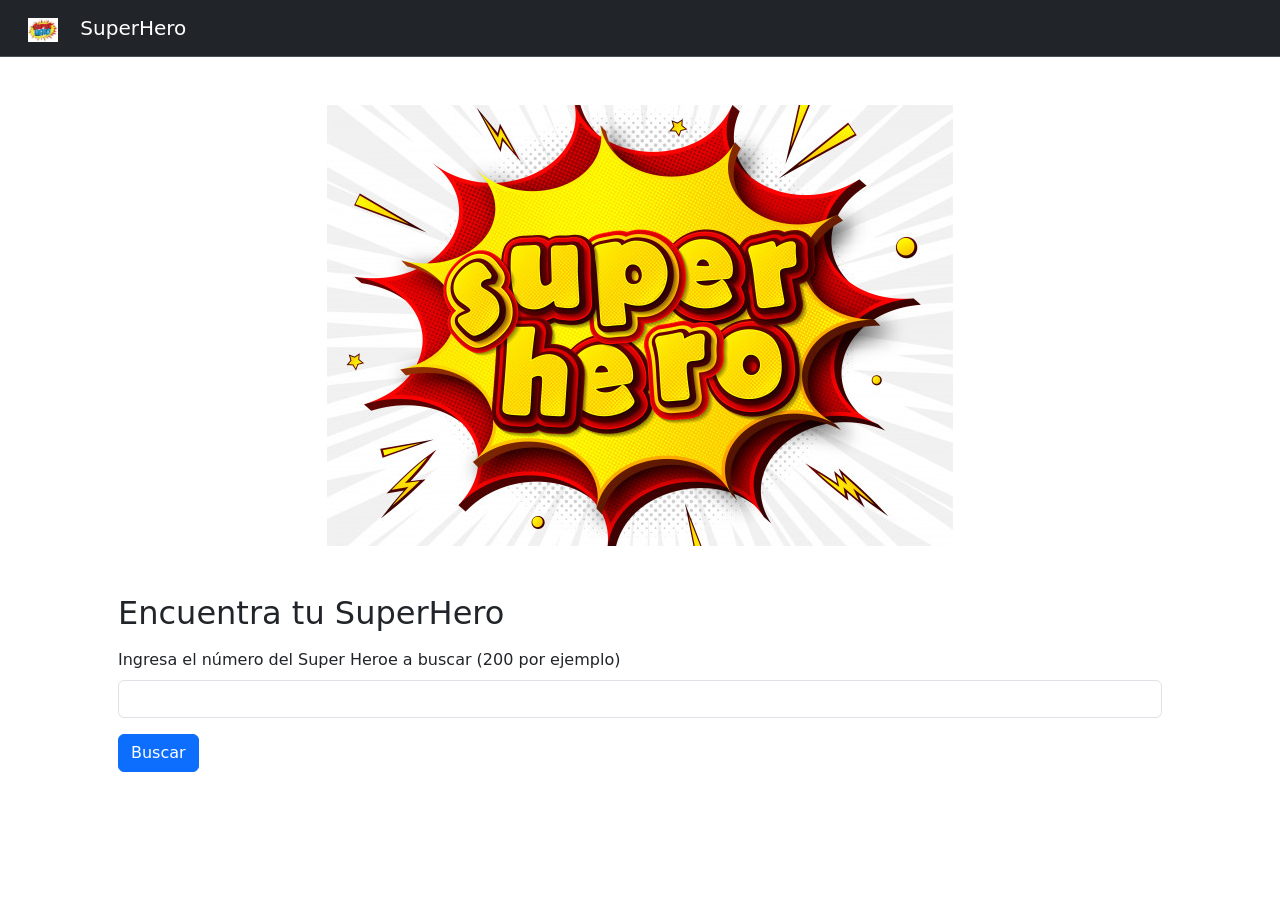
<file: M4 prueba/index.html>
<!DOCTYPE html>
<html lang="en">

<head>
  <meta charset="UTF-8" />
  <meta name="viewport" content="width=device-width, initial-scale=1.0" />
  <link rel="icon" type="image/x-icon" href="./assets/img/favicon.ico" />
  <link href="https://cdn.jsdelivr.net/npm/bootstrap@5.3.3/dist/css/bootstrap.min.css" rel="stylesheet"
    integrity="sha384-QWTKZyjpPEjISv5WaRU9OFeRpok6YctnYmDr5pNlyT2bRjXh0JMhjY6hW+ALEwIH" crossorigin="anonymous" />
  <link rel="stylesheet" href="./assets/css/style.css" />
  <title>SUPER HERO</title>
</head>

<body>
  <header>
    <nav class="navbar bg-dark border-bottom border-body" data-bs-theme="dark">
      <div class="container-fluid">
        <a class="navbar-brand ms-3" href="#">
          <img src="./assets/img/sh2.jpg" alt="icono" width="30" height="24" />
          <span class="ms-3">SuperHero</span>
        </a>
      </div>
    </nav>
  </header>
  <main>
    <section class="hero container d-flex justify-content-center my-5">
      <img src="./assets/img/sh1.jpg" alt="fondo super" class="hero__imagen" />
    </section>
    <section class="formulario-contenedor container px-5">
      <h2 class="mb-3">Encuentra tu SuperHero</h2>
      <form action="" id="formulario">
        <div class="mb-3">
          <label for="superHeroNumber" class="form-label">Ingresa el número del Super Heroe a buscar (200 por ejemplo)</label>
          <input type="text" class="form-control" id="superHeroNumber" />
          <p class="errorNumero"></p>
        </div>
        <div class="mb-3">
          <button type="submit" class="btn btn-primary mb-3">Buscar</button>
        </div>
      </form>
    </section>
    <section id="found" class="resultados container d-none my-5">
      <h4 class="mb-3">SuperHero Encontrado!</h4>
      <div class="row resultados d-none">
        <article class="col-6">
          <div id="info"></div>
        </article>
        <div id="chartContainer" class="col-6"></div>
      </div>
    </section>
    <br id="move" />
  </main>

  <script src="https://code.jquery.com/jquery-3.7.1.min.js"
    integrity="sha256-/JqT3SQfawRcv/BIHPThkBvs0OEvtFFmqPF/lYI/Cxo=" crossorigin="anonymous"></script>
  <script src="https://cdn.canvasjs.com/ga/canvasjs.min.js"></script>
  <script src="https://cdn.jsdelivr.net/npm/bootstrap@5.3.3/dist/js/bootstrap.bundle.min.js"
    integrity="sha384-YvpcrYf0tY3lHB60NNkmXc5s9fDVZLESaAA55NDzOxhy9GkcIdslK1eN7N6jIeHz"
    crossorigin="anonymous"></script>
  <script src="./assets/js/index.js"></script>
</body>

</html>
</file>
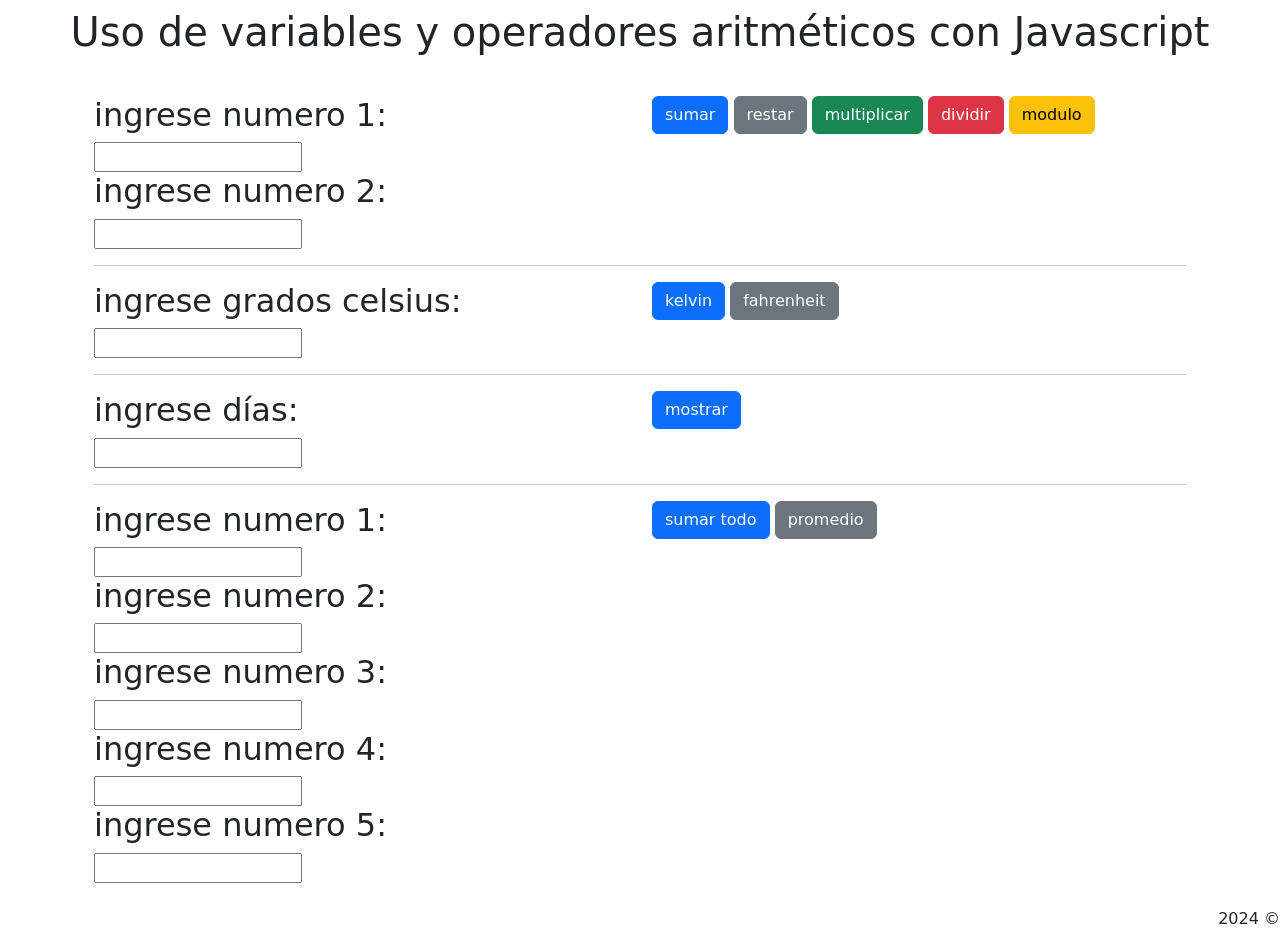
<file: M4 desafios/M4 1 Desafío guiado - Uso de variables y operadores aritméticos (M)/index.html>
<!DOCTYPE html>
<html lang="en">

<head>
    <meta charset="UTF-8">
    <meta name="viewport" content="width=device-width, initial-scale=1.0">
    <title>Javascript</title>
    <link href="https://cdn.jsdelivr.net/npm/bootstrap@5.3.3/dist/css/bootstrap.min.css" rel="stylesheet"
        integrity="sha384-QWTKZyjpPEjISv5WaRU9OFeRpok6YctnYmDr5pNlyT2bRjXh0JMhjY6hW+ALEwIH" crossorigin="anonymous">

</head>

<body>
    <header class="p-2">
        <h1 class="text-center">Uso de variables y operadores aritméticos con Javascript</h1>
    </header>

    <main class="container p-4">
        <section>
            <div class="row">
                <div class="col">

                    <h2>ingrese numero 1:</h2> <input id="inputNum1">
                    <h2>ingrese numero 2:</h2> <input id="inputNum2">
                </div>
                <div class="col">
                    <button onclick="calculos('+')" value="+" type="button" class="btn btn-primary">sumar</button>
                    <button onclick="calculos('-')" value="-" type="button" class="btn btn-secondary">restar</button>
                    <button onclick="calculos('*')" value="*" type="button" class="btn btn-success">multiplicar</button>
                    <button onclick="calculos('/')" value="/" type="button" class="btn btn-danger">dividir</button>
                    <button onclick="calculos('%')" value="%" type="button" class="btn btn-warning">modulo</button>
                    <br>
                    <p class="fs-1" id="res_calculos"></p>
                </div>
            </div>
        </section>
        <hr>
        <section>
            <div class="row">
                <div class="col">
                    <h2>ingrese grados celsius:</h2> <input id="grados">
                </div>
                <div class="col">
                    <button onclick="kelvin()" type="button" class="btn btn-primary">kelvin</button>
                    <button onclick="far()" type="button" class="btn btn-secondary">fahrenheit</button>
                    <br>
                    <p class="fs-1" id="res_grados"></p>
                </div>
            </div>
        </section>
        <hr>

        <section>
            <div class="row">
                <div class="col">
                    <h2>ingrese días:</h2> <input id="dias">
                </div>
                <div class="col">
                    <button onclick="mostrar()" type="button" class="btn btn-primary">mostrar</button>
                    <br>
                    <p class="fs-1" id="res_dias"></p>
                </div>
            </div>
        </section>
        <hr>

        <section>
            <div class="row">
                <div class="col">
                    <h2>ingrese numero 1:</h2> <input id="inputNum01">
                    <h2>ingrese numero 2:</h2> <input id="inputNum02">
                    <h2>ingrese numero 3:</h2> <input id="inputNum03">
                    <h2>ingrese numero 4:</h2> <input id="inputNum04">
                    <h2>ingrese numero 5:</h2> <input id="inputNum05">
                </div>
                <div class="col">
                    <button onclick="sumaTotal()" type="button" class="btn btn-primary">sumar todo</button>
                    <button onclick="promedio()" type="button" class="btn btn-secondary">promedio</button>
                    <br>
                    <p class="fs-1" id="res_prom"></p>
                </div>
            </div>
        </section>

    </main>

    <footer>
        <p class="text-end">2024 ©</p>
    </footer>

    <script src="./assets/js/script.js"></script>

    <script src="https://cdn.jsdelivr.net/npm/bootstrap@5.3.3/dist/js/bootstrap.bundle.min.js"
        integrity="sha384-YvpcrYf0tY3lHB60NNkmXc5s9fDVZLESaAA55NDzOxhy9GkcIdslK1eN7N6jIeHz"
        crossorigin="anonymous"></script>

</body>

</html>
</file>
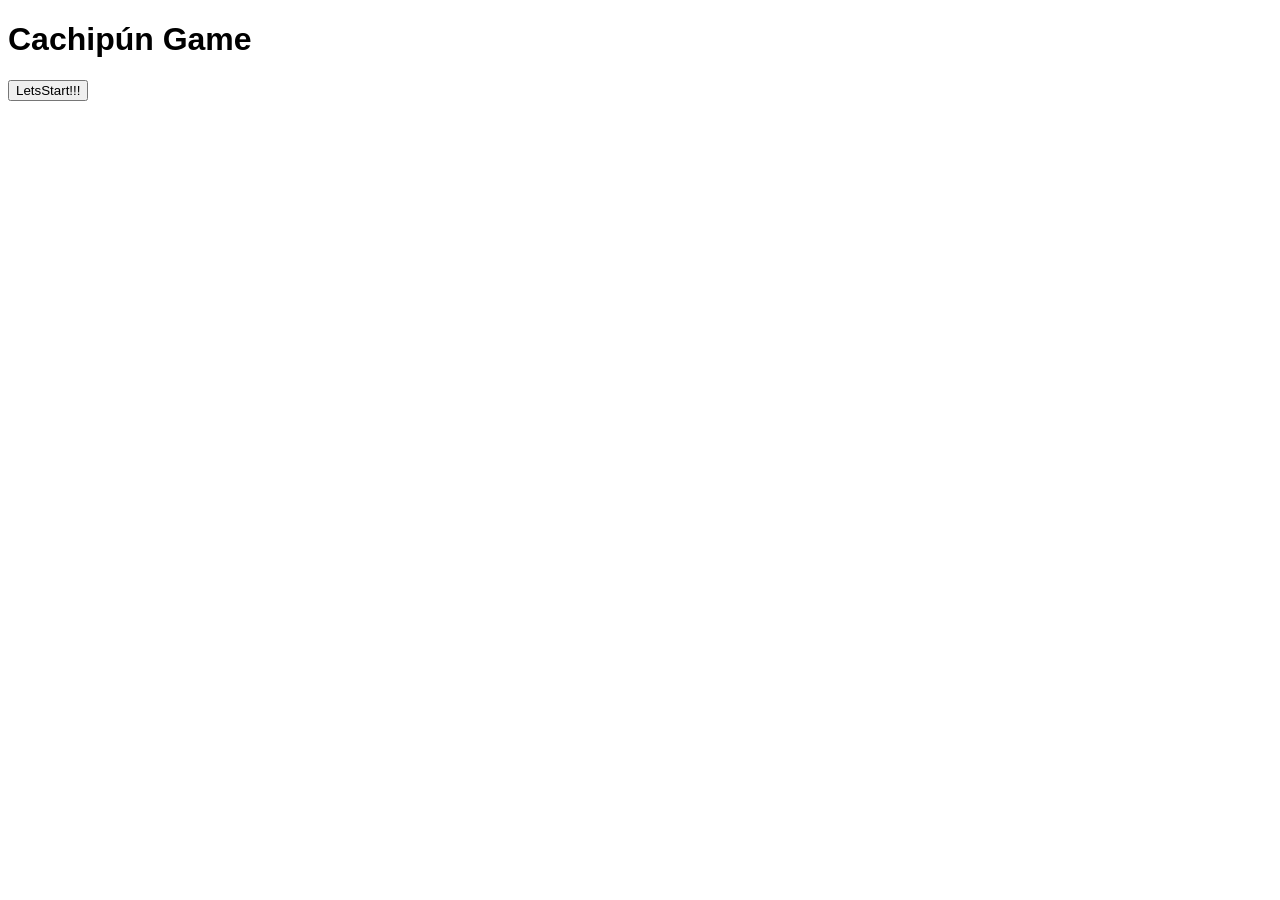
<file: M4 desafios/M4 2 Desafío evaluado - Cachipún contra la máquina (M)/index.html>
<!DOCTYPE html>
<html lang="es-cl">

<head>
    <meta charset="UTF-8">
    <meta name="viewport" content="width=device-width, initial-scale=1.0">
    <title>Cachipún</title>
    <style>
        body {
            font-family: Arial, sans-serif;
        }
    </style>
</head>

<body>
    <h1>Cachipún Game</h1>
    <button onclick="iniciarJuego()">LetsStart!!!</button>
    <div id="resultado"></div>

    <script>
        function generarJugadaComputadora() {
            const opciones = ["Piedra", "Papel", "Tijera"];
            const indice = Math.floor(Math.random() * 3);
            return opciones[indice];
        }

        function determinarGanador(jugadaUsuario, jugadaComputadora) {
            if ((jugadaUsuario === "Piedra" && jugadaComputadora === "Tijera") ||
                (jugadaUsuario === "Papel" && jugadaComputadora === "Piedra") ||
                (jugadaUsuario === "Tijera" && jugadaComputadora === "Papel")) {
                return "usuario";
            } else if ((jugadaComputadora === "Piedra" && jugadaUsuario === "Tijera") ||
                (jugadaComputadora === "Papel" && jugadaUsuario === "Piedra") ||
                (jugadaComputadora === "Tijera" && jugadaUsuario === "Papel")) {
                return "computadora";
            } else {
                return "empate";
            }
        }

        function iniciarJuego() {
            const veces = prompt("¿Cuántas veces deseas jugar?");
            let ganadosUsuario = 0;
            let ganadosComputadora = 0;

            for (let i = 0; i < veces; i++) {
                const jugadaUsuario = prompt("¿Piedra, Papel o Tijera?");
                const jugadaComputadora = generarJugadaComputadora();

                const ganador = determinarGanador(jugadaUsuario, jugadaComputadora);
                if (ganador === "usuario") {
                    ganadosUsuario++;
                    alert("¡Ganaste!");
                } else if (ganador === "computadora") {
                    ganadosComputadora++;
                    alert("Perdiste. La computadora ganó.");
                } else {
                    alert("¡Empate!");
                }
            }

            alert("Resultados:\nGanados por el usuario: " + ganadosUsuario +
                "\nGanados por la computadora: " + ganadosComputadora);
        }
    </script>
</body>

</html>
</file>
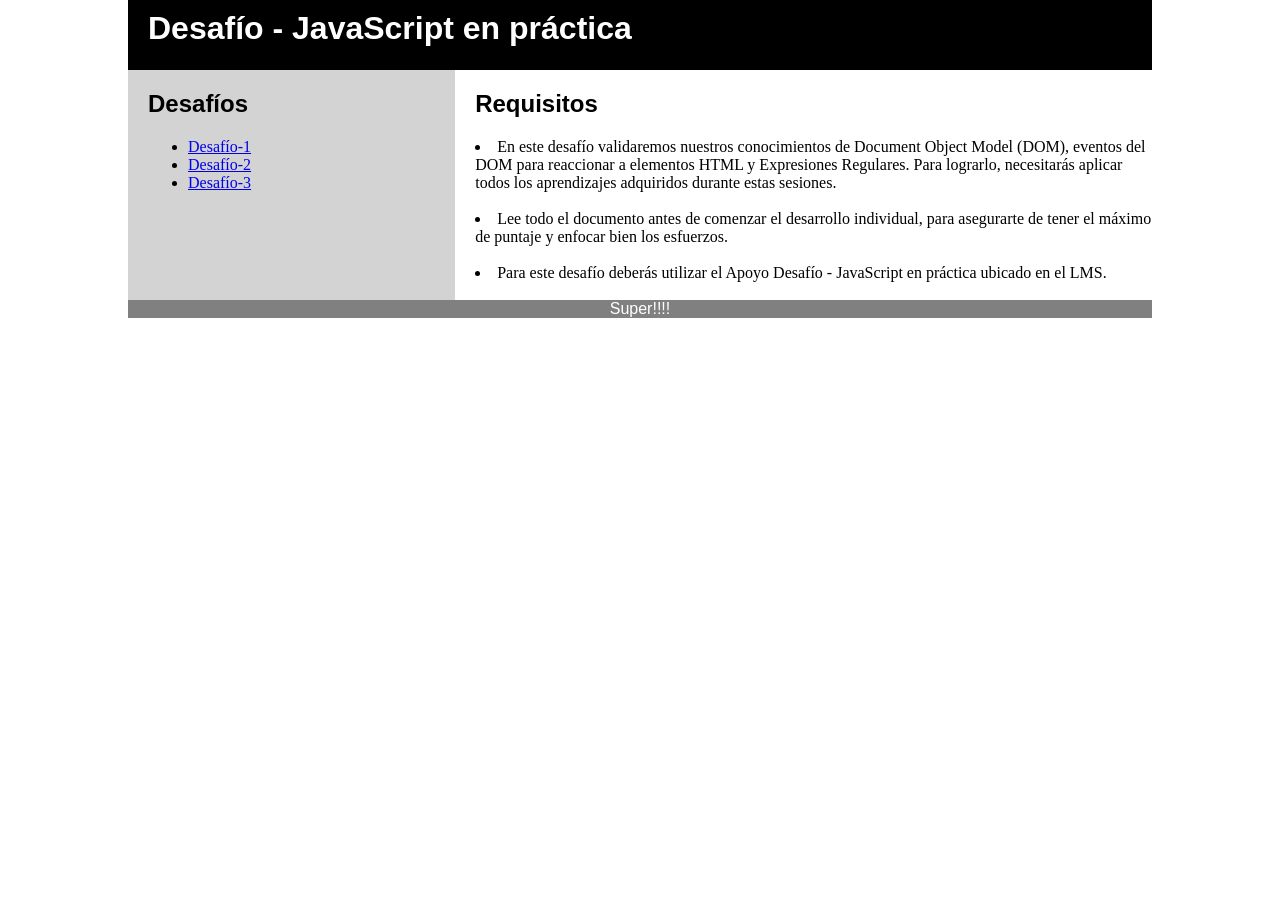
<file: M4 desafios/M4 3 Desafío evaluado - JavaScript en práctica (M)/index.html>
<!DOCTYPE html>
<html lang="en">

<head>
    <meta charset="UTF-8">
    <meta name="viewport" content="width=device-width, initial-scale=1.0">
    <meta http-equiv="X-UA-Compatible" content="ie=edge">
    <title>Desafío - JavaScript en práctica</title>

    <style>
        body {
            margin: 0 auto;
        }

        p,
        h1,
        h2 {
            font-family: sans-serif;
        }

        .container {
            margin: 0 auto;
            padding: 0 10%;

        }

        .header {
            background-color: black;
            width: 100%;
            top: 0;
            height: 70px;
        }

        .header h1 {
            color: white;
            padding-left: 20px;
            margin: 0;
            padding-top: 10px;
        }

        .menu {
            background-color: lightgrey;
            float: left;
            width: 30%;
            height: 230px;
            padding-left: 20px;
            margin-right: 20px;
        }

        .article {
            float: right;
            width: 70%;
            padding-top: 100px;
        }

        .footer {
            background-color: grey;
            clear: both;
        }

        .footer p {
            color: white;
            text-align: center;
        }
    </style>
</head>

<body>
    <div class="container">
        <header class="header">
            <h1>Desafío - JavaScript en práctica</h1>
        </header>

        <nav class="menu">
            <h2>Desafíos</h2>
            <ul>
                <li><a href="./desafio1.html">Desafío-1</a></li>
                <li><a href="./desafio2.html">Desafío-2</a></li>
                <li><a href="./desafio3.html">Desafío-3</a></li>
            </ul>
        </nav>

        <article>
            <h2>Requisitos</h2>
            <li>
                En este desafío validaremos nuestros conocimientos de Document Object Model (DOM),
                eventos del DOM para reaccionar a elementos HTML y Expresiones Regulares. Para lograrlo,
                necesitarás aplicar todos los aprendizajes adquiridos durante estas sesiones.
            </li><br>
            <li>
                Lee todo el documento antes de comenzar el desarrollo individual, para asegurarte de tener
                el máximo de puntaje y enfocar bien los esfuerzos.
            </li><br>
            <li>
                Para este desafío deberás utilizar el Apoyo Desafío - JavaScript en práctica ubicado en el LMS.
            </li>

        </article>

        <footer class="footer">
            <p>Super!!!!</p>
        </footer>
    </div>

</body>

</html>
</file>
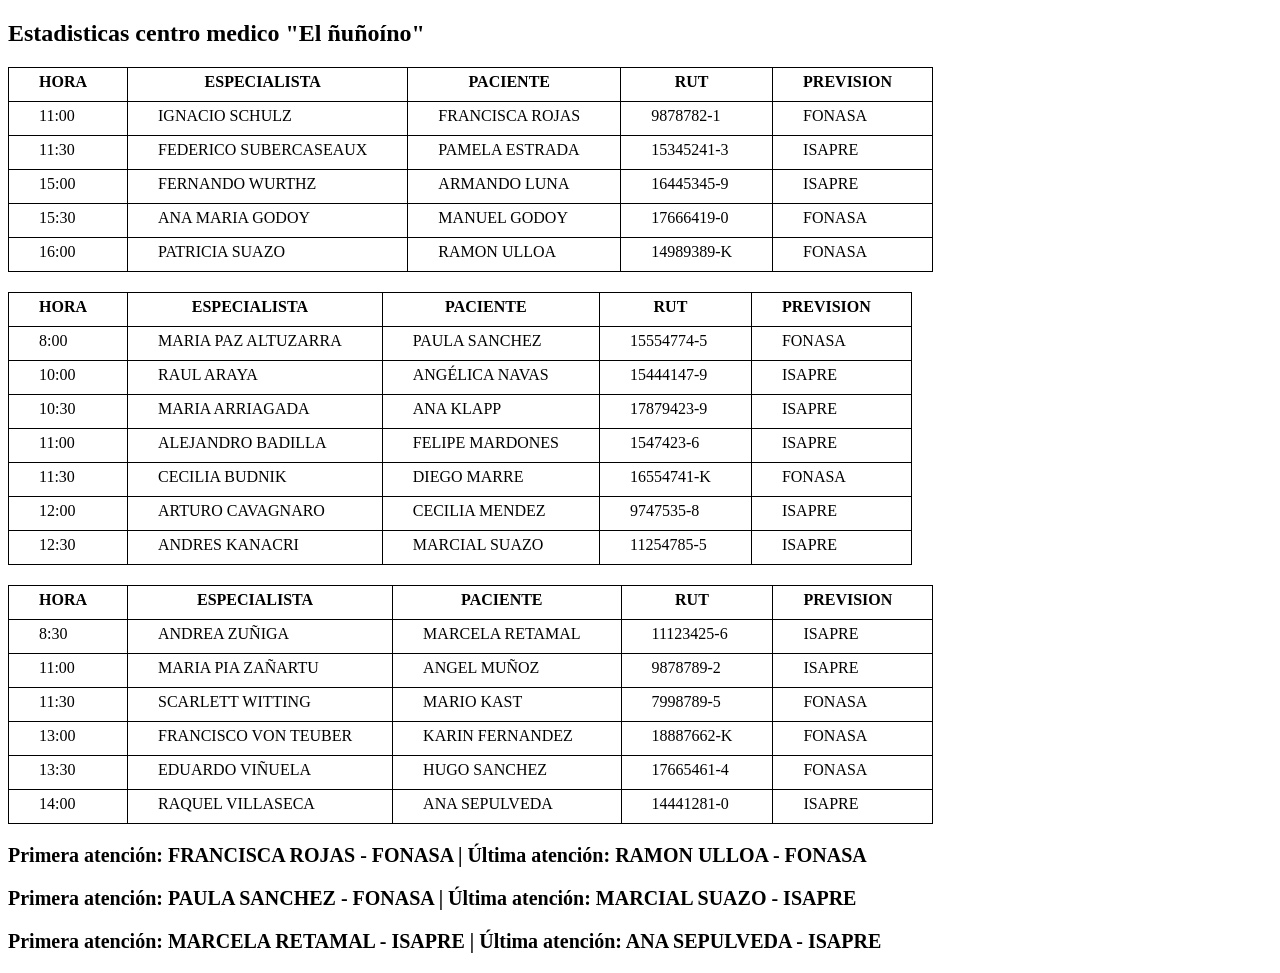
<file: M4 desafios/M4 4 Desafío guiado - Uso básico de arrays y objetos (M)/index.html>
<!DOCTYPE html>
<html lang="es">
<head>
    <meta charset="UTF-8">
    <meta name="viewport" content="width=device-width, initial-scale=1.0">
    <title>Arrays y Objetos</title>
    <link rel="stylesheet" href="assets/css/style.css">

    <style>
        table, th, td {border: 1px solid black; border-collapse: collapse;}
    </style>
</head>
<body>
    <script>
        document.write('<h2>Estadisticas centro medico "El ñuñoíno"</h2>');
    </script>

    <table id="tabla-radiologia"> </table>
    <table id="tabla-traumatologia"> </table>
    <table id="tabla-dental"> </table>

    <script src="assets/js/script.js"></script>
    
</body>
</html>
</file>
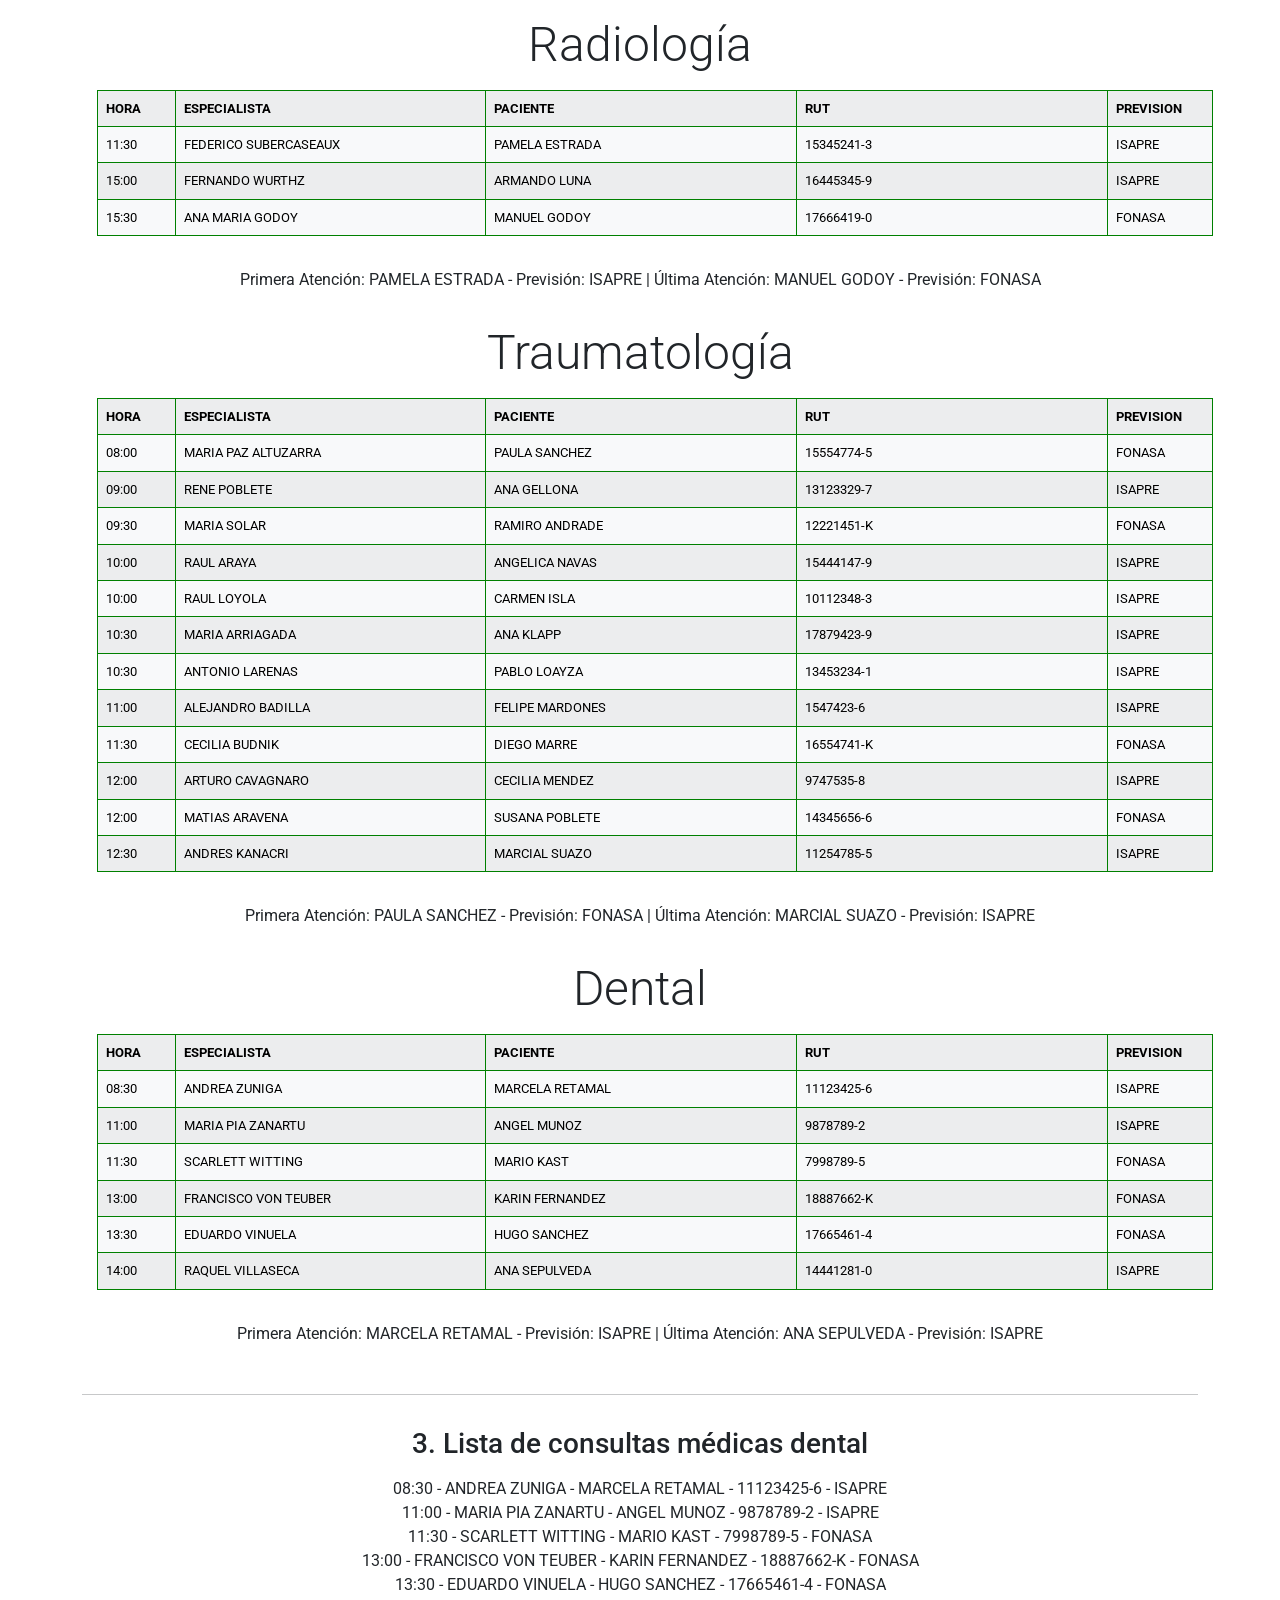
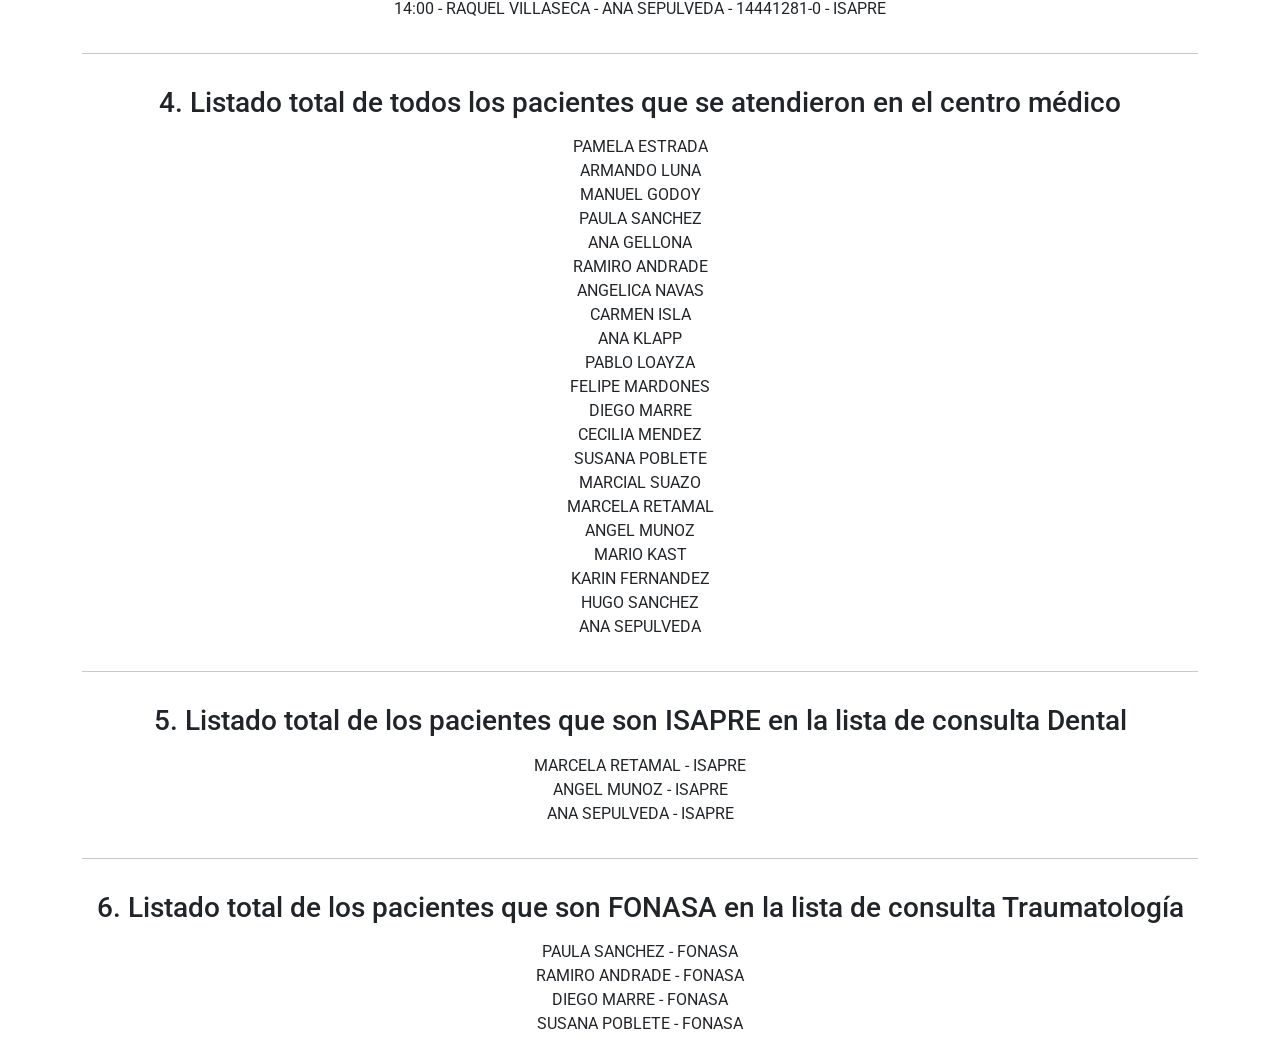
<file: M4 desafios/M4 5 Desafío evaluado - Uso de métodos con arrays y objetos (M)/index.html>
<!DOCTYPE html>
<html lang="es">
<head>
    <meta charset="UTF-8">
    <meta http-equiv="X-UA-Compatible" content="IE=edge">
    <meta name="viewport" content="width=device-width, initial-scale=1.0">
    <title>Centro Médico el ñuñoíno</title>
    <link href="https://cdn.jsdelivr.net/npm/bootstrap@5.1.3/dist/css/bootstrap.min.css" rel="stylesheet" integrity="sha384-1BmE4kWBq78iYhFldvKuhfTAU6auU8tT94WrHftjDbrCEXSU1oBoqyl2QvZ6jIW3" crossorigin="anonymous">
    <link rel="preconnect" href="https://fonts.googleapis.com">
    <link rel="preconnect" href="https://fonts.gstatic.com" crossorigin>
    <link href="https://fonts.googleapis.com/css2?family=Roboto:wght@400;700&display=swap" rel="stylesheet">
    <link rel="stylesheet" href="assets/css/styles.css">
</head>
<body>
    <div class="container">
        <div class="row">
            <div class="col-12">
                <p class="text-center display-5 my-3">Radiología</p>
                <table class="table table-light table-striped" id="table_patient_information_radiology"></table>
                <p id="patient_attendance_information_radiology" class="text-center py-3"></p>
                <p class="text-center display-5 my-3">Traumatología</p>
                <table class="table table-light table-striped" id="table_patient_information_traumatology"></table>
                <p id="patient_attendance_information_traumatology" class="text-center py-3"></p>
                <p class="text-center display-5 my-3">Dental</p>
                <table class="table table-light table-striped" id="table_patient_information_dental"></table>
                <p id="patient_attendance_information_dental" class="text-center py-3"></p>
            </div>
        </div>
        <hr>
        <div class="row">
            <div class="col-12 text-center">
                <h3 class="my-3">3. Lista de consultas médicas dental</h3>
                <p id="patient_attendance_information_dental_separator"></p>
            </div>
        </div>
        <hr>
        <div class="row">
            <div class="col-12 text-center">
                <h3 class="my-3">4. Listado total de todos los pacientes que se atendieron en el centro médico</h3>
                <p id="patient_attendance_list_full"></p>
            </div>
        </div>
        <hr>
        <div class="row">
            <div class="col-12 text-center">
                <h3 class="my-3">5. Listado total de los pacientes que son ISAPRE en la lista de consulta Dental</h3>
                <p id="patient_attendance_list_isapre_dental"></p>
            </div>
        </div>
        <hr>
        <div class="row">
            <div class="col-12 text-center">
                <h3 class="my-3">6. Listado total de los pacientes que son FONASA en la lista de consulta Traumatología</h3>
                <p id="patient_attendance_list_isapre_traumatology"></p>
            </div>
        </div>
    </div>
    <script src="https://cdn.jsdelivr.net/npm/bootstrap@5.1.3/dist/js/bootstrap.bundle.min.js" integrity="sha384-ka7Sk0Gln4gmtz2MlQnikT1wXgYsOg+OMhuP+IlRH9sENBO0LRn5q+8nbTov4+1p" crossorigin="anonymous"></script>
    <script src="assets/js/script.js"></script>
</body>
</html>
</file>
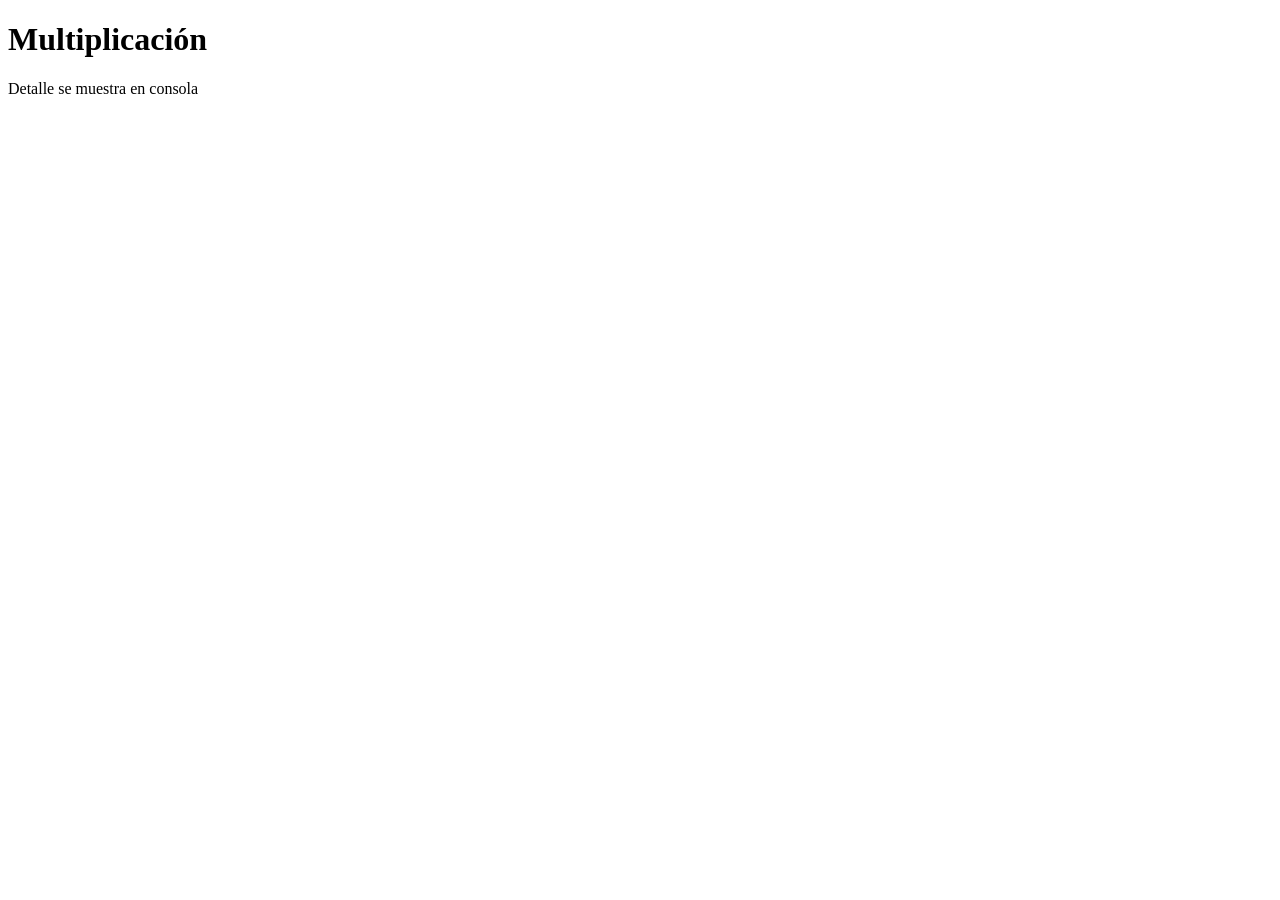
<file: M4 desafios/M4 6 Desafío guiado - Multiplicación /index.html>
<!DOCTYPE html>
<html lang="en">

<head>
    <meta charset="UTF-8">
    <meta name="viewport" content="width=device-width, initial-scale=1.0">
    <title>Multiplicación</title>
</head>

<body>
    <header>
        <h1>Multiplicación</h1>
        <span>Detalle se muestra en consola</span>
    </header>

    <!-- js -->
    <script src="./assets/js/script.js"></script>
</body>

</html>
</file>
<file: M4 prueba/assets/css/style.css>
/* estilos error en ingreso al formulario */
.errorNumero {
  color: red;
  font-style: italic;
}
</file>
<file: M4 desafios/M4 4 Desafío guiado - Uso básico de arrays y objetos (M)/assets/css/style.css>
th, td {
    padding-top: 5px;
    padding-bottom: 10px;
    padding-left: 30px;
    padding-right: 40px;
  }

  table {
    margin-top: 20px;
  }
  p {
    text-align: left;
    text-decoration: solid;
    font-weight: bold;
    font-size: 20px;
  }
</file>
<file: M4 desafios/M4 5 Desafío evaluado - Uso de métodos con arrays y objetos (M)/assets/css/styles.css>
body {
  font-family: "Roboto", sans-serif;
}
table,
th,
td {
  border: 1px solid green;
  border-collapse: collapse;
  margin: 15px 15px;
  font-size: 0.9em;
}
table {
  border-radius: 5px 5px 0 0;
  border-radius: 15px;
  border-spacing: 0;
}
table td:first-child {
  width: 5%;
}
table td:nth-child(2) {
  width: 20%;
}
table td:nth-child(3) {
  width: 20%;
}
table td:nth-child(4) {
  width: 20%;
}
table td:last-child {
  width: 5%;
}
</file>
